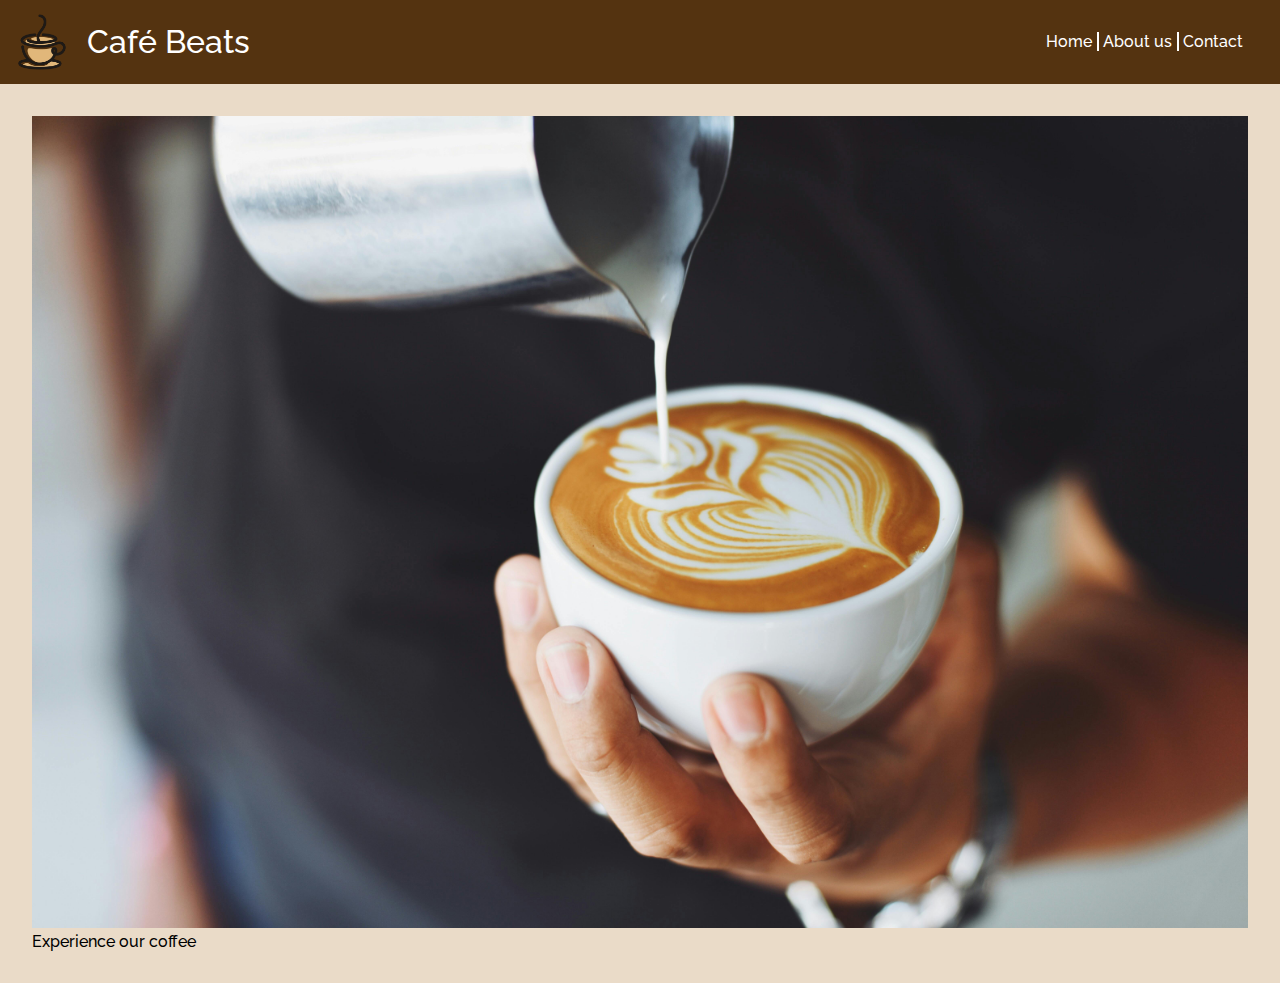
<file: index.html>
<!DOCTYPE html>
<html lang="en">

<head>
    <meta charset="UTF-8">
    <meta http-equiv="X-UA-Compatible" content="IE=edge">
    <meta name="viewport" content="width=device-width, initial-scale=1.0">
    <link rel="stylesheet" href="style.css" />
    <title>Document</title>
</head>

<body>

    <header>
        <figure>
            <img src="./images/logo.png" alt="logo">
        </figure>
        <h1>Café Beats</h1>
        <nav>
            <ul>
                <li><a href="index.html">Home</a></li>
                <li><a href="about.html">About us</a></li>
                <li><a href="contact.html">Contact</a></li>
            </ul>
        </nav>
    </header>
    <main>
            <figure>
                <img src="./images/pexels-chevanon-302899.jpg" alt="coffee">
                <figcaption>Experience our coffee</figcaption>
            </figure>
    </main>

</body>

</html>
</file>
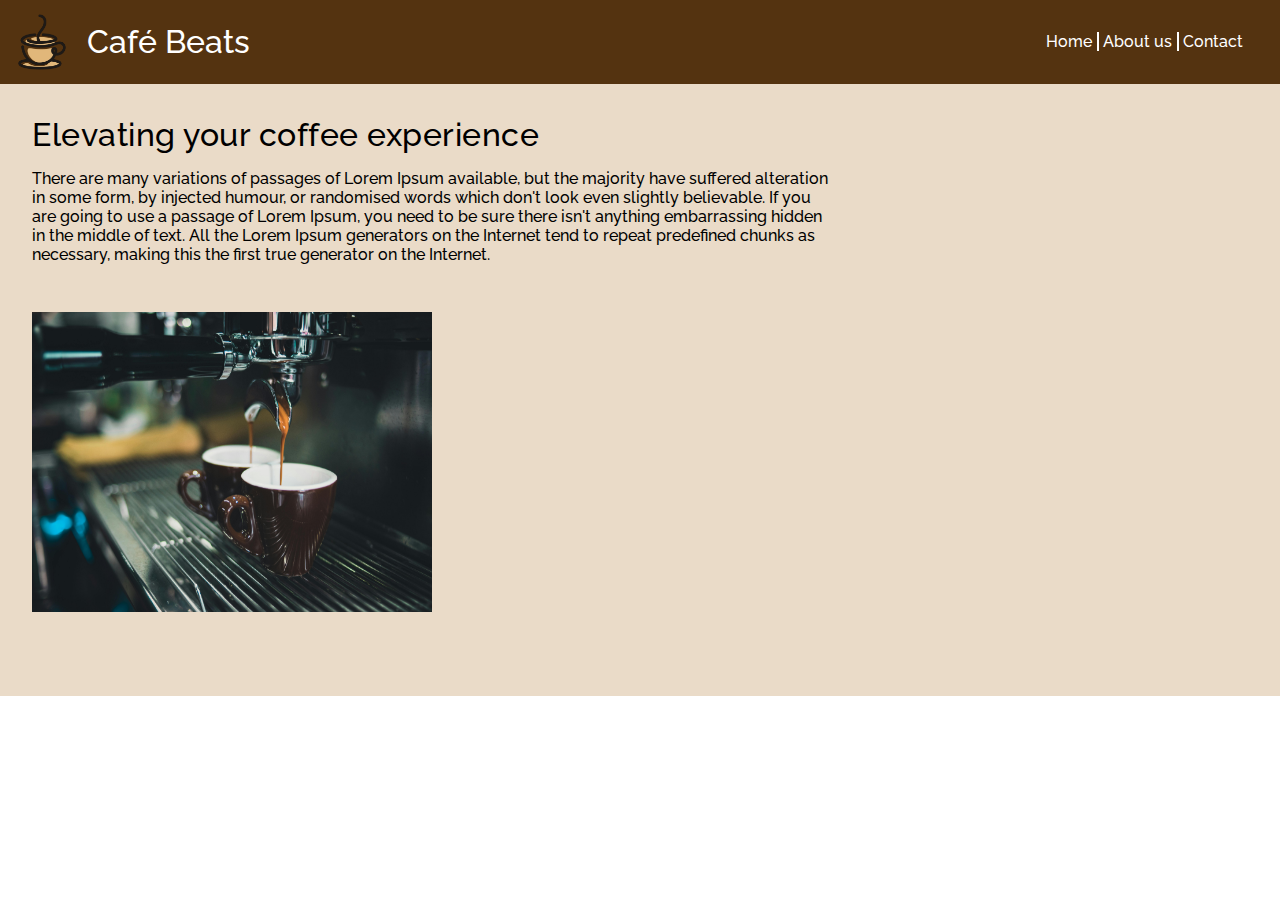
<file: about.html>
<!DOCTYPE html>
<html lang="en">

<head>
    <meta charset="UTF-8">
    <meta http-equiv="X-UA-Compatible" content="IE=edge">
    <meta name="viewport" content="width=device-width, initial-scale=1.0">
    <link rel="stylesheet" href="style.css" />
    <title>Document</title>
</head>

<body>
    <header>
        <figure>
            <img src="./images/logo.png" alt="logo">
        </figure>
        <h1>Café Beats</h1>
        <nav>
            <ul>
                <li><a href="index.html">Home</a></li>
                <li><a href="about.html">About us</a></li>
                <li><a href="contact.html">Contact</a></li>
            </ul>
        </nav>
    </header>
    <main>
        <section>
            <h2>Elevating your coffee experience</h2>
            <p>There are many variations of passages of Lorem Ipsum available, but the majority have suffered
                alteration in
                some form, by injected humour, or
                randomised words which don't look even slightly believable. If you are going to use a passage of
                Lorem
                Ipsum, you need to be sure there isn't anything
                embarrassing hidden in the middle of text. All the Lorem Ipsum generators on the Internet tend to
                repeat
                predefined chunks as necessary, making this
                the first true generator on the Internet.</p>
        </section>
        <section>
            <figure>

                <img src="./images/pexels-chevanon-324028.jpg" alt="Refreshing coffee" width="400px" height="300px">
            </figure>
        </section>
    </main>
</body>

</html>
</file>
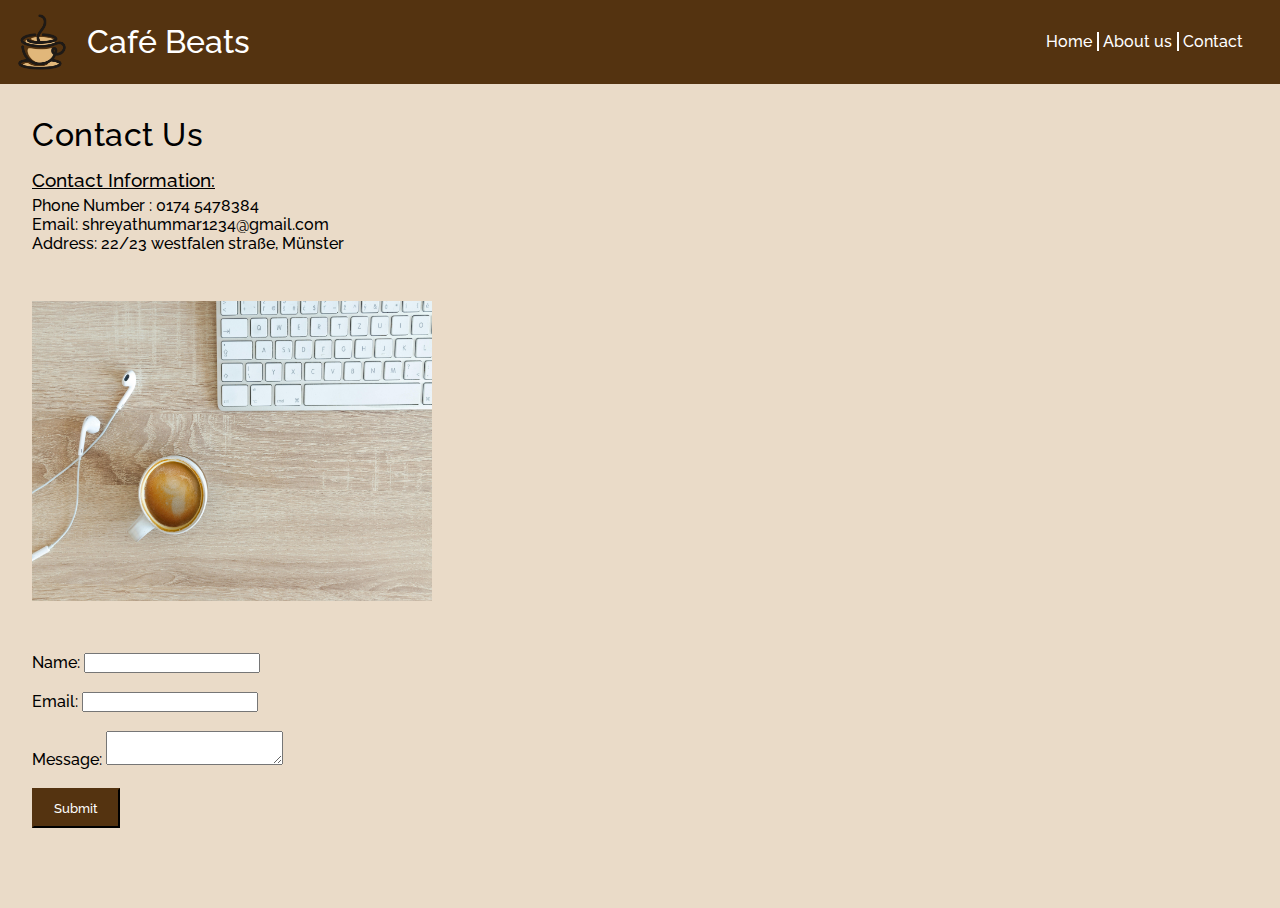
<file: contact.html>
<!DOCTYPE html>
<html lang="en">

<head>
    <meta charset="UTF-8">
    <meta http-equiv="X-UA-Compatible" content="IE=edge">
    <meta name="viewport" content="width=device-width, initial-scale=1.0">
    <link rel="stylesheet" href="style.css" />
    <title>Document</title>
</head>

<body>

    <header>
        <figure>
            <img src="./images/logo.png" alt="logo">
        </figure>
        <h1>Café Beats</h1>
        <nav>
            <ul>
                <li><a href="index.html">Home</a></li>
                <li><a href="about.html">About us</a></li>
                <li><a href="contact.html">Contact</a></li>
            </ul>
        </nav>
    </header>
    <main>
        <section>
            <h2>Contact Us</h2>
            <h3>Contact Information:</h3>
            <ul>
                <li>Phone Number : 0174 5478384</li>
                <li>Email: <a href="mailto:shreyathummar1234@gmail.com">shreyathummar1234@gmail.com</a></li>
                <li>Address: 22/23 westfalen straße, Münster</li>
            </ul>
        </section>
        <section>
            <figure>
                <img src="./images/pexels-goumbik-317377.jpg" alt="Fresh with coffee" width="400px" height="300px">
            </figure>
        </section>
        <section>
            <form>
                <label for="name">Name:</label>
                <input type="text" id="name" name="name" /><br /><br />
                <label for="email">Email:</label>
                <input type="email" id="email" name="email" /><br /><br />
                <label for="message">Message:</label>
                <textarea id="message" name="message"></textarea><br /><br />
                <button type="submit">Submit</button>
            </form>
        </section>
    </main>
</body>

</html>
</file>
<file: style.css>
@import url('https://fonts.googleapis.com/css2?family=Raleway:ital,wght@0,100..900;1,100..900&display=swap');

* {
    padding: 0;
    margin: 0;
    box-sizing: border-box;
    font-family: "Raleway", sans-serif;
    font-weight: 500;
  }
  body {
    box-sizing: border-box;
  }
  main{
    padding: 2rem;
    background-color: #EADBC8;
    float: left;
    width: 100%;
  }
 nav ul {
    float: right;
}
header h1 {
    float: left;
    color: white;
    padding: 13px;
}
ul {
    list-style: none;
}
nav ul li {
    display: inline;
    padding-right: 5px;
    border-right: 2px solid white;
}
nav ul li:last-child{
    border-right: none;
}
nav {
    float: right;
    width: auto;
    padding: 22px;
}
header figure {
    float: left;
    width: auto;
}
header img {
    float: left;
    width: 100%;
    max-width: 4rem;
}
img {
    max-width: 100%;
}
header{
    float: left;
    width: 100%;
    background-color: #543310;
    padding: 10px;
}
header a{
    color: white;
}
a{
    color: inherit;
    text-decoration: none;
    font-style: normal;
}
section h2 {
    font-size: 2em;
    letter-spacing: 0.5px;
    margin-bottom: 1rem;
}
p{
    max-width: 80ch;
    font-size: 16px;
}
section{
    margin-bottom: 3rem;
}
main section h3 {
    text-decoration: underline;
    margin-bottom: 5px;
}
button {
    padding: 10px 20px;
    background-color: #543310;
    color: white;
    border-color: #543310;
}
@media only screen and (max-width:600px){
nav {
    width: 100%;
    padding: 10px;
    display: flex;
    align-items: center;
}
nav ul {
    float: left;
    width: 100%;
    text-align: center;
}
main{
    padding: 1rem;
}
section h2 {
    font-size: 24px;
    letter-spacing: 0.1px;
    margin-bottom: 10px;
}
p {
    max-width: 100%;
    font-size: 14px;
}
section {
    margin-bottom: 1rem;
}
}
</file>
